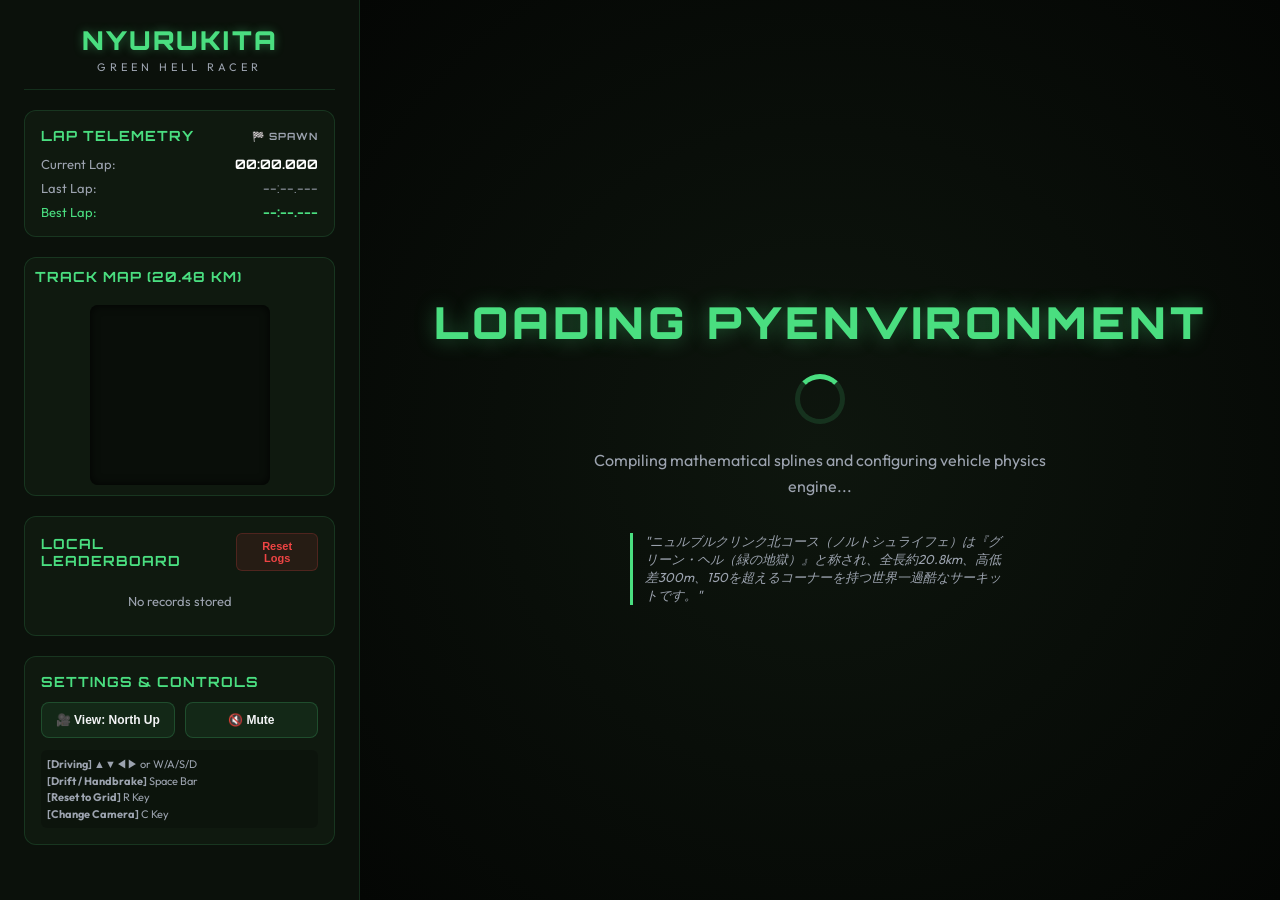
<file: static/NYURUKITA/index.html>
<!DOCTYPE html>
<html lang="ja">
<head>
    <meta charset="UTF-8">
    <meta name="viewport" content="width=device-width, initial-scale=1.0">
    <title>NYURUKITA - Green Hell Racer</title>
    
    <!-- Fonts -->
    <link rel="preconnect" href="https://fonts.googleapis.com">
    <link rel="preconnect" href="https://fonts.gstatic.com" crossorigin>
    <link href="https://fonts.googleapis.com/css2?family=Orbitron:wght@400;700;900&family=Outfit:wght@300;400;600;800&display=swap" rel="stylesheet">
    
    <!-- PyScript Core -->
    <link rel="stylesheet" href="https://pyscript.net/releases/2024.1.1/core.css">
    <script type="module" src="https://pyscript.net/releases/2024.1.1/core.js"></script>

    <style>
        /* CSS Reset & Variables */
        * {
            box-sizing: border-box;
            margin: 0;
            padding: 0;
            user-select: none;
        }
        
        :root {
            --bg-darker: #050805;
            --bg-dark: #0b110b;
            --bg-card: rgba(18, 28, 18, 0.75);
            --border-glow: rgba(74, 222, 128, 0.15);
            --primary: #4ade80;
            --primary-glow: rgba(74, 222, 128, 0.4);
            --warning: #ef4444;
            --text-light: #f3f4f6;
            --text-muted: #9ca3af;
        }

        body {
            background-color: var(--bg-darker);
            color: var(--text-light);
            font-family: 'Outfit', sans-serif;
            height: 100vh;
            overflow: hidden;
            display: flex;
        }

        /* Sidebar Styling */
        .sidebar {
            width: 360px;
            background-color: var(--bg-dark);
            border-right: 1px solid var(--border-glow);
            padding: 24px;
            display: flex;
            flex-direction: column;
            gap: 20px;
            overflow-y: auto;
            z-index: 10;
            box-shadow: 10px 0 30px rgba(0, 0, 0, 0.5);
        }

        .logo-container {
            text-align: center;
            padding-bottom: 15px;
            border-bottom: 1px solid var(--border-glow);
        }

        .logo-main {
            font-family: 'Orbitron', sans-serif;
            font-size: 26px;
            font-weight: 900;
            letter-spacing: 2px;
            color: var(--primary);
            text-shadow: 0 0 10px var(--primary-glow);
        }

        .logo-sub {
            font-size: 11px;
            text-transform: uppercase;
            letter-spacing: 4px;
            color: var(--text-muted);
            margin-top: 4px;
        }

        .card {
            background: var(--bg-card);
            border: 1px solid var(--border-glow);
            border-radius: 12px;
            padding: 16px;
            backdrop-filter: blur(10px);
            display: flex;
            flex-direction: column;
            gap: 12px;
        }

        .card-title {
            font-family: 'Orbitron', sans-serif;
            font-size: 14px;
            font-weight: 700;
            letter-spacing: 1px;
            color: var(--primary);
            display: flex;
            justify-content: space-between;
            align-items: center;
        }

        /* Minimap Layout */
        .minimap-container {
            align-items: center;
            padding: 10px;
        }
        #minimapCanvas {
            border-radius: 8px;
            background: #090e09;
            box-shadow: inset 0 0 10px rgba(0, 0, 0, 0.8);
        }

        /* Leaderboard Styling */
        .leaderboard-list {
            list-style: none;
            display: flex;
            flex-direction: column;
            gap: 8px;
        }

        .leaderboard-item {
            display: flex;
            justify-content: space-between;
            align-items: center;
            font-family: 'Orbitron', sans-serif;
            font-size: 13px;
            padding: 6px 8px;
            background: rgba(255, 255, 255, 0.03);
            border-radius: 6px;
            border-left: 3px solid transparent;
        }

        .leaderboard-item.rank-1 { border-left-color: #fbbf24; color: #fbbf24; font-weight: 700; }
        .leaderboard-item.rank-2 { border-left-color: #cbd5e1; color: #cbd5e1; }
        .leaderboard-item.rank-3 { border-left-color: #b45309; color: #f59e0b; }

        .leaderboard-empty {
            text-align: center;
            color: var(--text-muted);
            font-size: 13px;
            padding: 10px 0;
        }

        .btn-clear {
            background: rgba(239, 68, 68, 0.1);
            color: var(--warning);
            border: 1px solid rgba(239, 68, 68, 0.2);
            padding: 6px 12px;
            border-radius: 6px;
            cursor: pointer;
            font-size: 11px;
            font-weight: 600;
            transition: all 0.2s;
            align-self: flex-end;
        }

        .btn-clear:hover {
            background: rgba(239, 68, 68, 0.25);
            border-color: var(--warning);
        }

        /* Controls card */
        .controls-grid {
            display: grid;
            grid-template-columns: repeat(2, 1fr);
            gap: 10px;
        }

        .btn-action {
            background: rgba(74, 222, 128, 0.08);
            border: 1px solid rgba(74, 222, 128, 0.2);
            color: var(--text-light);
            padding: 10px;
            border-radius: 8px;
            cursor: pointer;
            font-size: 12px;
            font-weight: 600;
            display: flex;
            justify-content: center;
            align-items: center;
            gap: 6px;
            transition: all 0.2s;
        }

        .btn-action:hover {
            background: rgba(74, 222, 128, 0.2);
            border-color: var(--primary);
            box-shadow: 0 0 10px rgba(74, 222, 128, 0.2);
        }

        .btn-action.muted {
            background: rgba(239, 68, 68, 0.08);
            border-color: rgba(239, 68, 68, 0.2);
        }
        .btn-action.muted:hover {
            background: rgba(239, 68, 68, 0.2);
            border-color: var(--warning);
        }

        .key-legend {
            font-size: 11px;
            color: var(--text-muted);
            line-height: 1.5;
            padding: 6px;
            background: rgba(0, 0, 0, 0.2);
            border-radius: 6px;
        }

        /* Game Area styling */
        .game-container {
            flex: 1;
            position: relative;
            background-color: #1a4314; /* default grass color during load */
            display: flex;
            justify-content: center;
            align-items: center;
        }

        #gameCanvas {
            width: 100%;
            height: 100%;
            display: block;
        }

        /* Telemetry HUD layout overlay */
        .hud-overlay {
            position: absolute;
            bottom: 24px;
            left: 24px;
            right: 24px;
            display: flex;
            justify-content: space-between;
            align-items: flex-end;
            pointer-events: none;
        }

        .hud-panel {
            background: rgba(10, 15, 10, 0.85);
            border: 1px solid var(--border-glow);
            border-radius: 16px;
            padding: 20px;
            backdrop-filter: blur(15px);
            display: flex;
            gap: 24px;
            box-shadow: 0 15px 35px rgba(0, 0, 0, 0.6);
            pointer-events: auto;
        }

        .hud-stat {
            display: flex;
            flex-direction: column;
            justify-content: center;
        }

        .hud-label {
            font-size: 10px;
            color: var(--text-muted);
            letter-spacing: 2px;
            text-transform: uppercase;
        }

        .hud-value {
            font-family: 'Orbitron', sans-serif;
            font-weight: 900;
            display: flex;
            align-items: baseline;
            gap: 4px;
        }

        .hud-value .big {
            font-size: 38px;
            color: var(--primary);
            text-shadow: 0 0 8px var(--primary-glow);
        }

        .hud-value .unit {
            font-size: 12px;
            color: var(--text-muted);
            font-weight: 400;
        }

        .gear-indicator {
            width: 46px;
            height: 46px;
            border-radius: 50%;
            border: 2px solid var(--primary);
            display: flex;
            justify-content: center;
            align-items: center;
            font-family: 'Orbitron', sans-serif;
            font-size: 24px;
            font-weight: 900;
            color: var(--primary);
            box-shadow: 0 0 10px var(--primary-glow);
            background: rgba(74, 222, 128, 0.05);
        }

        /* RPM Bar Styling */
        .rpm-bar-container {
            width: 140px;
            display: flex;
            flex-direction: column;
            gap: 6px;
        }

        .rpm-track {
            height: 14px;
            background: rgba(0, 0, 0, 0.4);
            border: 1px solid rgba(255, 255, 255, 0.1);
            border-radius: 4px;
            overflow: hidden;
            position: relative;
        }

        .rpm-fill {
            height: 100%;
            width: 0%;
            background: linear-gradient(90deg, #4ade80 70%, #fbbf24 85%, #ef4444 100%);
            transition: width 0.03s linear;
        }

        .rpm-fill.redline {
            animation: redline-flash 0.08s infinite alternate;
        }

        @keyframes redline-flash {
            0% { background-color: #ef4444; filter: brightness(1.2); }
            100% { background-color: #7f1d1d; filter: brightness(0.8); }
        }

        /* SVG Graph Panel */
        .elevation-panel {
            flex-direction: column;
            gap: 8px;
            align-items: flex-start;
            width: 320px;
        }

        .elevation-row {
            display: flex;
            justify-content: space-between;
            width: 100%;
        }

        .elevation-chart {
            width: 100%;
            height: 50px;
            background: rgba(0,0,0,0.3);
            border-radius: 8px;
            padding: 4px;
        }

        /* Interactive Steering Wheel HUD container */
        .steering-panel {
            display: flex;
            align-items: center;
            justify-content: center;
            padding: 10px 20px;
        }

        #hud-wheel {
            transition: transform 0.05s linear;
            transform-origin: center;
        }

        /* Full Screen Alerts & Overlays */
        .alert-banner {
            position: absolute;
            top: 24px;
            left: 50%;
            transform: translateX(-50%);
            font-family: 'Orbitron', sans-serif;
            font-size: 32px;
            font-weight: 900;
            letter-spacing: 3px;
            padding: 12px 36px;
            border-radius: 10px;
            z-index: 5;
            display: none;
            box-shadow: 0 10px 25px rgba(0,0,0,0.5);
            text-shadow: 0 0 10px rgba(0, 0, 0, 0.8);
        }

        #green-hell-warning {
            background: rgba(239, 68, 68, 0.85);
            border: 2px solid var(--warning);
            color: #ffffff;
            box-shadow: 0 0 30px rgba(239, 68, 68, 0.4);
            animation: pulse-border 1s infinite alternate;
        }

        #notification-banner {
            background: rgba(74, 222, 128, 0.9);
            border: 2px solid var(--primary);
            color: #050805;
            box-shadow: 0 0 30px rgba(74, 222, 128, 0.4);
        }

        @keyframes pulse-border {
            0% { box-shadow: 0 0 15px rgba(239, 68, 68, 0.3); }
            100% { box-shadow: 0 0 35px rgba(239, 68, 68, 0.8); }
        }

        /* Screen Overlays (Loading & Start) */
        .overlay {
            position: absolute;
            inset: 0;
            background: radial-gradient(circle, #0e160e 0%, #040604 100%);
            z-index: 100;
            display: flex;
            flex-direction: column;
            justify-content: center;
            align-items: center;
            gap: 24px;
        }

        .overlay-title {
            font-family: 'Orbitron', sans-serif;
            font-size: 44px;
            font-weight: 900;
            letter-spacing: 4px;
            color: var(--primary);
            text-shadow: 0 0 20px var(--primary-glow);
            text-align: center;
        }

        .overlay-desc {
            font-size: 16px;
            color: var(--text-muted);
            max-width: 480px;
            text-align: center;
            line-height: 1.6;
            margin-bottom: 10px;
        }

        .btn-start {
            font-family: 'Orbitron', sans-serif;
            font-size: 20px;
            font-weight: 900;
            letter-spacing: 2px;
            color: var(--bg-darker);
            background: var(--primary);
            border: none;
            padding: 16px 40px;
            border-radius: 50px;
            cursor: pointer;
            box-shadow: 0 0 25px var(--primary-glow);
            transition: all 0.3s ease;
        }

        .btn-start:hover {
            transform: scale(1.05);
            box-shadow: 0 0 40px var(--primary);
            background: #ffffff;
        }

        /* Spinner */
        .spinner {
            width: 50px;
            height: 50px;
            border: 5px solid rgba(74, 222, 128, 0.15);
            border-top: 5px solid var(--primary);
            border-radius: 50%;
            animation: spin 1s linear infinite;
        }

        @keyframes spin {
            0% { transform: rotate(0deg); }
            100% { transform: rotate(360deg); }
        }

        .trivia-box {
            font-size: 13px;
            color: var(--text-muted);
            border-left: 3px solid var(--primary);
            padding-left: 12px;
            max-width: 380px;
            font-style: italic;
        }
    </style>
</head>
<body>

    <!-- Left Sidebar -->
    <div class="sidebar">
        <div class="logo-container">
            <div class="logo-main">NYURUKITA</div>
            <div class="logo-sub">Green Hell Racer</div>
        </div>

        <!-- Lap Times Card -->
        <div class="card">
            <div class="card-title">
                <span>LAP TELEMETRY</span>
                <span id="checkpoint-indicator" style="font-size: 10px; color: var(--text-muted);">🏁 SPAWN</span>
            </div>
            <div style="display: flex; flex-direction: column; gap: 8px;">
                <div style="display: flex; justify-content: space-between; font-size: 13px;">
                    <span style="color: var(--text-muted)">Current Lap:</span>
                    <span id="lap-val" style="font-family: 'Orbitron', sans-serif; font-weight: 700; color: #ffffff;">00:00.000</span>
                </div>
                <div style="display: flex; justify-content: space-between; font-size: 13px;">
                    <span style="color: var(--text-muted)">Last Lap:</span>
                    <span id="last-lap-val" style="font-family: 'Orbitron', sans-serif; color: var(--text-muted);">--:--.---</span>
                </div>
                <div style="display: flex; justify-content: space-between; font-size: 13px;">
                    <span style="color: var(--primary);">Best Lap:</span>
                    <span id="best-lap-val" style="font-family: 'Orbitron', sans-serif; font-weight: 700; color: var(--primary);">--:--.---</span>
                </div>
            </div>
        </div>

        <!-- Minimap Card -->
        <div class="card minimap-container">
            <div class="card-title" style="width: 100%; margin-bottom: 8px;">TRACK MAP (20.48 KM)</div>
            <canvas id="minimapCanvas" width="180" height="180"></canvas>
        </div>

        <!-- Best Times Leaderboard -->
        <div class="card">
            <div class="card-title">
                <span>LOCAL LEADERBOARD</span>
                <button class="btn-clear" onclick="clearBestTimes()">Reset Logs</button>
            </div>
            <ul id="leaderboard" class="leaderboard-list">
                <li class="leaderboard-empty">No records stored</li>
            </ul>
        </div>

        <!-- Controls & Sound Settings -->
        <div class="card">
            <div class="card-title">SETTINGS & CONTROLS</div>
            <div class="controls-grid">
                <button id="camera-btn" class="btn-action" onclick="toggleCameraView()">
                    🎥 View: North Up
                </button>
                <button id="mute-btn" class="btn-action" onclick="toggleMute()">
                    🔇 Mute
                </button>
            </div>
            <div class="key-legend">
                <strong>[Driving]</strong> ▲▼◀▶ or W/A/S/D<br>
                <strong>[Drift / Handbrake]</strong> Space Bar<br>
                <strong>[Reset to Grid]</strong> R Key<br>
                <strong>[Change Camera]</strong> C Key
            </div>
        </div>
    </div>

    <!-- Main Game Container -->
    <div class="game-container">
        <!-- Canvas -->
        <canvas id="gameCanvas"></canvas>

        <!-- Warnings & Announcements -->
        <div id="green-hell-warning" class="alert-banner">GREEN HELL!</div>
        <div id="notification-banner" class="alert-banner">LAP COMPLETE!</div>

        <!-- HUD telemetry overlay -->
        <div class="hud-overlay">
            <!-- Left Side: Speed / Gears / RPM -->
            <div class="hud-panel">
                <div class="hud-stat">
                    <span class="hud-label">Speed</span>
                    <div class="hud-value">
                        <span id="speed-val" class="big">0</span>
                        <span class="unit">km/h</span>
                    </div>
                </div>

                <div class="hud-stat">
                    <span class="hud-label">Gear</span>
                    <div id="gear-val" class="gear-indicator">N</div>
                </div>

                <div class="hud-stat">
                    <span class="hud-label">Engine RPM</span>
                    <div class="rpm-bar-container" style="margin-top: 6px;">
                        <div class="rpm-track">
                            <div id="rpm-fill" class="rpm-fill"></div>
                        </div>
                    </div>
                </div>
            </div>

            <!-- Center-Right: Interactive Steering Wheel -->
            <div class="hud-panel steering-panel">
                <svg id="hud-wheel" width="56" height="56" viewBox="0 0 100 100">
                    <!-- Outer Rim -->
                    <circle cx="50" cy="50" r="44" stroke="#4ade80" stroke-width="8" fill="none" />
                    <!-- Inner Hub -->
                    <circle cx="50" cy="50" r="12" fill="#4ade80" />
                    <!-- Spokes -->
                    <line x1="6" y1="50" x2="38" y2="50" stroke="#4ade80" stroke-width="8" />
                    <line x1="62" y1="50" x2="94" y2="50" stroke="#4ade80" stroke-width="8" />
                    <line x1="50" y1="62" x2="50" y2="92" stroke="#4ade80" stroke-width="8" />
                    <!-- Center Logo Accent -->
                    <circle cx="50" cy="50" r="6" fill="#000" />
                    <!-- Top alignment stripe -->
                    <rect x="47" y="6" width="6" height="8" fill="#ef4444" />
                </svg>
            </div>

            <!-- Right Side: Elevation Profiler -->
            <div class="hud-panel elevation-panel">
                <div class="elevation-row">
                    <div class="hud-stat">
                        <span class="hud-label">Altitude</span>
                        <span id="altitude-val" style="font-family:'Orbitron',sans-serif; font-size:16px; font-weight:700;">620 m</span>
                    </div>
                    <div class="hud-stat" style="text-align: right;">
                        <span class="hud-label">Gradient</span>
                        <span id="slope-val" style="font-family:'Orbitron',sans-serif; font-size:16px; font-weight:700; color:var(--text-muted);">0% Flat</span>
                    </div>
                </div>
                <div class="elevation-chart">
                    <svg width="100%" height="100%" viewBox="0 0 250 50" preserveAspectRatio="none">
                        <!-- Background Grid Lines -->
                        <line x1="0" y1="10" x2="250" y2="10" stroke="rgba(255,255,255,0.05)" stroke-width="1"/>
                        <line x1="0" y1="25" x2="250" y2="25" stroke="rgba(255,255,255,0.05)" stroke-width="1"/>
                        <line x1="0" y1="40" x2="250" y2="40" stroke="rgba(255,255,255,0.05)" stroke-width="1"/>
                        
                        <!-- Elevation Line Spline (drawn dynamically by JS/Python) -->
                        <path id="elevation-path" d="" fill="none" stroke="rgba(74, 222, 128, 0.4)" stroke-width="2" />
                        
                        <!-- Live tracker dot -->
                        <circle id="elevation-marker" cx="0" cy="25" r="4" fill="#ef4444" style="filter: drop-shadow(0 0 2px #ef4444);" />
                    </svg>
                </div>
            </div>
        </div>

        <!-- OVERLAY 1: Loading Python Environment -->
        <div id="loading-screen" class="overlay">
            <div class="overlay-title">LOADING PYENVIRONMENT</div>
            <div class="spinner"></div>
            <div class="overlay-desc">Compiling mathematical splines and configuring vehicle physics engine...</div>
            <div class="trivia-box">
                "ニュルブルクリンク北コース（ノルトシュライフェ）は『グリーン・ヘル（緑の地獄）』と称され、全長約20.8km、高低差300m、150を超えるコーナーを持つ世界一過酷なサーキットです。"
            </div>
        </div>

        <!-- OVERLAY 2: Start Game (Audio Initialization Trigger) -->
        <div id="start-screen" class="overlay" style="display: none;">
            <div class="overlay-title">GREEN HELL RACER</div>
            <div class="overlay-desc">
                本格的なサウンドエンジン（Web Audio API）と慣性ドリフト物理を搭載した、PyScriptによる「にゅるきた」2Dレースゲームへようこそ！
            </div>
            <button class="btn-start" onclick="startGame()">START ENGINE</button>
            <div style="font-size: 12px; color: var(--text-muted); margin-top: 10px;">
                ※ 音声が流れますので音量にご注意ください
            </div>
        </div>
    </div>

    <!-- Web Audio API Synthesizer (SoundManager) -->
    <script>
        class SoundManager {
            constructor() {
                this.ctx = null;
                this.engineOsc1 = null;
                this.engineOsc2 = null;
                this.engineFilter = null;
                this.engineGain = null;
                
                this.noiseNode = null;
                this.noiseFilter = null;
                this.noiseGain = null;
                
                this.screechOsc = null;
                this.screechGain = null;
                
                this.initialized = false;
                this.muted = false;
            }
            
            init() {
                if (this.initialized) return;
                
                const AudioCtx = window.AudioContext || window.webkitAudioContext;
                this.ctx = new AudioCtx();
                
                // 1. Engine sound synthesis (two oscillators for rich harmonic resonance)
                this.engineOsc1 = this.ctx.createOscillator();
                this.engineOsc2 = this.ctx.createOscillator();
                this.engineFilter = this.ctx.createBiquadFilter();
                this.engineGain = this.ctx.createGain();
                
                this.engineOsc1.type = 'sawtooth';
                this.engineOsc2.type = 'triangle';
                this.engineFilter.type = 'lowpass';
                
                // Route engine oscillators
                this.engineOsc1.connect(this.engineFilter);
                this.engineOsc2.connect(this.engineFilter);
                this.engineFilter.connect(this.engineGain);
                this.engineGain.connect(this.ctx.destination);
                
                this.engineGain.gain.setValueAtTime(0.12, this.ctx.currentTime);
                this.engineFilter.frequency.setValueAtTime(250, this.ctx.currentTime);
                
                this.engineOsc1.start(0);
                this.engineOsc2.start(0);
                
                // 2. Offroad / Green Hell rumble noise buffer (White noise)
                const bufferSize = this.ctx.sampleRate * 2;
                const noiseBuffer = this.ctx.createBuffer(1, bufferSize, this.ctx.sampleRate);
                const output = noiseBuffer.getChannelData(0);
                for (let i = 0; i < bufferSize; i++) {
                    output[i] = Math.random() * 2 - 1;
                }
                
                this.noiseNode = this.ctx.createBufferSource();
                this.noiseNode.buffer = noiseBuffer;
                this.noiseNode.loop = true;
                
                this.noiseFilter = this.ctx.createBiquadFilter();
                this.noiseFilter.type = 'bandpass';
                this.noiseFilter.frequency.setValueAtTime(140, this.ctx.currentTime);
                this.noiseFilter.Q.setValueAtTime(1.5, this.ctx.currentTime);
                
                this.noiseGain = this.ctx.createGain();
                this.noiseGain.gain.setValueAtTime(0.0, this.ctx.currentTime);
                
                this.noiseNode.connect(this.noiseFilter);
                this.noiseFilter.connect(this.noiseGain);
                this.noiseGain.connect(this.ctx.destination);
                this.noiseNode.start(0);
                
                // 3. Tire screeching sound (high pitch sine)
                this.screechOsc = this.ctx.createOscillator();
                this.screechGain = this.ctx.createGain();
                
                this.screechOsc.type = 'sine';
                this.screechOsc.frequency.setValueAtTime(800, this.ctx.currentTime);
                this.screechGain.gain.setValueAtTime(0.0, this.ctx.currentTime);
                
                this.screechOsc.connect(this.screechGain);
                this.screechGain.connect(this.ctx.destination);
                this.screechOsc.start(0);
                
                this.initialized = true;
            }
            
            update(rpm, throttle, isOffroad, isScreeching) {
                if (!this.initialized || this.muted) return;
                
                if (this.ctx.state === 'suspended') {
                    this.ctx.resume();
                }
                
                // Calculate base engine frequencies
                const freq1 = 28 + (rpm / 8000.0) * 110;
                const freq2 = freq1 * 1.5;
                
                this.engineOsc1.frequency.setTargetAtTime(freq1, this.ctx.currentTime, 0.05);
                this.engineOsc2.frequency.setTargetAtTime(freq2, this.ctx.currentTime, 0.05);
                
                // Low-pass filter follows RPM and throttle to make sound "brighter" under load
                const cutoff = 200 + (rpm / 8000.0) * 350 + (throttle * 150);
                this.engineFilter.frequency.setTargetAtTime(cutoff, this.ctx.currentTime, 0.05);
                
                // Volume adjustments
                const engineVol = 0.08 + (throttle * 0.08) + (rpm / 8000.0) * 0.06;
                this.engineGain.gain.setTargetAtTime(engineVol, this.ctx.currentTime, 0.05);
                
                // Grass rumble volume
                const noiseVol = isOffroad ? 0.35 : 0.0;
                this.noiseGain.gain.setTargetAtTime(noiseVol, this.ctx.currentTime, 0.08);
                
                // Screech volume
                const screechVol = isScreeching ? 0.06 : 0.0;
                this.screechGain.gain.setTargetAtTime(screechVol, this.ctx.currentTime, 0.04);
            }
            
            toggleMute() {
                this.muted = !this.muted;
                if (this.initialized) {
                    if (this.muted) {
                        this.ctx.suspend();
                    } else {
                        this.ctx.resume();
                    }
                }
                return this.muted;
            }
        }

        window.soundManager = new SoundManager();

        // JS Global trigger bindings
        window.cameraMode = "CAR_UP"; // CAR_UP or NORTH_UP
        window.gameStarted = false;
        window.trackPath = null;
        
        function startGame() {
            window.soundManager.init();
            document.getElementById("start-screen").style.display = "none";
            window.gameStarted = true;
            // Notify Python side via registered callback
            if (window.pySetGameStarted) {
                window.pySetGameStarted(true);
            }
        }

        function toggleMute() {
            const isMuted = window.soundManager.toggleMute();
            const btn = document.getElementById("mute-btn");
            if (isMuted) {
                btn.innerHTML = "🔊 Unmute";
                btn.classList.add("muted");
            } else {
                btn.innerHTML = "🔇 Mute";
                btn.classList.remove("muted");
            }
        }

        function toggleCameraView() {
            const btn = document.getElementById("camera-btn");
            if (window.cameraMode === "CAR_UP") {
                window.cameraMode = "NORTH_UP";
                btn.innerHTML = "🎥 View: North Up";
            } else {
                window.cameraMode = "CAR_UP";
                btn.innerHTML = "🎥 View: Car Up";
            }
            // Notify Python side
            if (window.pySetCameraMode) {
                window.pySetCameraMode(window.cameraMode);
            }
        }

        // Bridge to create Path2D natively from Python coordinates to maximize draw speeds
        window.createTrackPath = function(points) {
            const path = new Path2D();
            if (points.length === 0) return path;
            path.moveTo(points[0][0], points[0][1]);
            for (let i = 1; i < points.length; i++) {
                path.lineTo(points[i][0], points[i][1]);
            }
            path.closePath();
            window.trackPath = path;
            // Notify Python side that path is ready
            if (window.pySetTrackPath) {
                window.pySetTrackPath(path);
            }
        };

        // Local rankings display helper
        window.displayLeaderboard = function(rankings) {
            const list = document.getElementById("leaderboard");
            list.innerHTML = "";
            if (!rankings || rankings.length === 0) {
                list.innerHTML = `<li class="leaderboard-empty">No records stored</li>`;
                return;
            }
            rankings.forEach((sec, idx) => {
                const item = document.createElement("li");
                item.className = `leaderboard-item rank-${idx + 1}`;
                
                const minutes = Math.floor(sec / 60);
                const seconds = Math.floor(sec % 60);
                const millis = Math.floor((sec % 1) * 1000);
                
                const fTime = `${minutes.toString().padStart(2, '0')}:${seconds.toString().padStart(2, '0')}.${millis.toString().padStart(3, '0')}`;
                
                let medal = `${idx + 1}.`;
                if (idx === 0) medal = "🥇";
                if (idx === 1) medal = "🥈";
                if (idx === 2) medal = "🥉";
                
                item.innerHTML = `<span>${medal} LAP</span><span>${fTime}</span>`;
                list.appendChild(item);
            });
        };

        function clearBestTimes() {
            if (confirm("ベストタイムを消去しますか？")) {
                localStorage.removeItem("nyurukita_rankings");
                window.displayLeaderboard([]);
                // Trigger Python rankings update (handled dynamically since Python reads from localStorage directly)
                if (window.pythonResetRankings) {
                    window.pythonResetRankings();
                }
            }
        }
    </script>

    <!-- PyScript Game Engine -->
    <script type="py">
import math
import random
import time
from js import window, document, localStorage, createTrackPath, displayLeaderboard
from pyodide.ffi import create_proxy

# 1. Coordinate Definitions of Nürburgring Nordschleife (Nyurukita)
# Representing actual track curvature shapes and elevations (z, in meters)
control_points = [
    (1000, 4500, 620), # Start/Finish line
    (1100, 4300, 615), # Hatzenbach S-curves entrance
    (1150, 4000, 610), # Hatzenbach S-curves
    (1300, 3800, 600), # Hocheichen
    (1500, 3700, 592), # Quiddelbacher Höhe
    (1700, 3500, 595), # Flugplatz
    (2000, 3300, 580), # Schwedenkreuz
    (2300, 3200, 540), # Aremberg
    (2350, 2900, 500), # Fuchsröhre descent
    (2200, 2600, 475), # Fuchsröhre dip (low altitude)
    (2100, 2400, 510), # Adenauer Forst steep climb
    (2000, 2200, 532), # Adenauer Forst chicane
    (2150, 2000, 510), # Metzgesfeld
    (2300, 1800, 485), # Kallenhard
    (2500, 1900, 450), # Wehrseifen entrance
    (2700, 1600, 395), # Wehrseifen (steep downhill hairpin)
    (2900, 1500, 320), # Breidscheid (lowest bridge, lowest altitude)
    (3100, 1700, 345), # Ex-Mühle (steep climb out of the valley)
    (3300, 1800, 375), # Lauda Link
    (3500, 1700, 360), # Bergwerk (critical right corner)
    (3700, 1900, 390), # Kesselchen long climb
    (3800, 2200, 435), # Kesselchen
    (4000, 2400, 480), # Mutkurve
    (4200, 2600, 505), # Mutkurve exit
    (4450, 3000, 530), # Klostertal
    (4250, 3400, 555), # Steilstrecke
    (4100, 3600, 570), # Karussell (banked concrete carousel)
    (4300, 3800, 592), # Hohe Acht climb
    (4500, 3950, 620), # Hohe Acht (highest altitude point)
    (4700, 3900, 600), # Hedwigshöhe
    (4900, 4000, 585), # Wippermann
    (5100, 4200, 555), # Eschbach
    (5300, 4400, 530), # Brünnchen (famous spectator spot)
    (5200, 4700, 510), # Pflanzgarten
    (5000, 4900, 495), # Pflanzgarten 2 jump
    (4700, 5100, 515), # Schwalbenschwanz
    (4400, 5300, 535), # Kleines Karussell
    (4100, 5200, 555), # Galgenkopf (sweeping right turn)
    (3000, 5000, 580), # Döttinger Höhe (ultra-long straightaway)
    (2000, 4800, 600), # Döttinger Höhe (second half)
    (1400, 4700, 615), # Antoniusbuche / Tiergarten
    (1150, 4600, 620), # Hohenrain chicane
]

# 2. Catmull-Rom Spline Interpolation for organic tracking
def catmull_rom(p0, p1, p2, p3, t):
    t2 = t * t
    t3 = t2 * t
    
    x0, y0, z0 = p0
    x1, y1, z1 = p1
    x2, y2, z2 = p2
    x3, y3, z3 = p3
    
    rx = 0.5 * ((2 * x1) + (-x0 + x2) * t + (2 * x0 - 5 * x1 + 4 * x2 - x3) * t2 + (-x0 + 3 * x1 - 3 * x2 + x3) * t3)
    ry = 0.5 * ((2 * y1) + (-y0 + y2) * t + (2 * y0 - 5 * y1 + 4 * y2 - y3) * t2 + (-y0 + 3 * y1 - 3 * y2 + y3) * t3)
    rz = 0.5 * ((2 * z1) + (-z0 + z2) * t + (2 * z0 - 5 * z1 + 4 * z2 - z3) * t2 + (-z0 + 3 * z1 - 3 * z2 + z3) * t3)
    
    return rx, ry, rz

def generate_track_points(ctrls, segments=50):
    points = []
    n = len(ctrls)
    for i in range(n):
        p0 = ctrls[(i - 1) % n]
        p1 = ctrls[i]
        p2 = ctrls[(i + 1) % n]
        p3 = ctrls[(i + 2) % n]
        
        for j in range(segments):
            t = j / segments
            points.append(catmull_rom(p0, p1, p2, p3, t))
    return points

# Compile 2100 spline points
track_points = generate_track_points(control_points, 50)
total_pts = len(track_points)

# 3. Local Scenery (Trees) Placement
def generate_trees(points):
    tree_list = []
    # Place trees every 5th track point to save performance
    for i in range(0, len(points), 5):
        p = points[i]
        p_next = points[(i + 1) % len(points)]
        
        # Calculate perpendicular vector
        tangent_angle = math.atan2(p_next[1] - p[1], p_next[0] - p[0])
        perp_angle = tangent_angle + math.pi / 2
        
        # Left and right placement
        for side in [-1, 1]:
            # Distance from centerline (outside the track surface width 120px)
            dist = random.uniform(140, 260)
            tx = p[0] + math.cos(perp_angle) * side * dist
            ty = p[1] + math.sin(perp_angle) * side * dist
            
            size = random.uniform(12, 22)
            # Alternate shades of deep forest green
            color = random.choice(["#0e2a0f", "#081d09", "#113813", "#1b4d1b"])
            tree_list.append((tx, ty, size, color))
    return tree_list

scenery_trees = generate_trees(track_points)

# 4. Player Vehicle Physics State variables
car_x = track_points[0][0]
car_y = track_points[0][1]
car_vx = 0.0
car_vy = 0.0
car_speed = 0.0
car_angle = 0.0
car_steer_val = 0.0

# Initialise car angle facing the direction of the first turn segment
p_start = track_points[0]
p_next = track_points[1]
car_angle = math.atan2(p_next[1] - p_start[1], p_next[0] - p_start[0])

# Physics constants (Scale: 1 pixel = 0.075m, car width 32px/2.4m, track width 120px/9m)
ACCEL_ON_ROAD = 480.0     # px/s^2 (~36 m/s^2)
ACCEL_OFF_ROAD = 110.0
MAX_SPEED_ON_ROAD = 1250.0  # px/s (~340 km/h)
MAX_SPEED_OFF_ROAD = 150.0  # px/s (~40 km/h)
BRAKE_FORCE = 850.0
REVERSE_MAX = -120.0
REVERSE_ACCEL = 180.0
COAST_DRAG = 0.4
LATERAL_GRIP_ON_ROAD = 11.5
LATERAL_GRIP_OFF_ROAD = 1.6
LATERAL_GRIP_CURBS = 5.5

# Game telemetries & timing
last_closest_idx = 0
passed_halfway = False
lap_start_time = None
best_lap_time = None
last_lap_time = None

# HUD updates variables
is_offroad = False
is_on_curb = False
current_slope = 0.0
current_altitude = 620.0

# 5. Keyboard Listener states
keys = {}

def on_keydown(event):
    keys[event.key] = True
    # Prevent browser page scroll when driving
    if event.key in ["ArrowUp", "ArrowDown", "ArrowLeft", "ArrowRight", " "]:
        event.preventDefault()
    
    # Instant key releases for triggers
    if event.key in ["r", "R"]:
        reset_car()
    if event.key in ["c", "C"]:
        window.toggleCameraView()

def on_keyup(event):
    keys[event.key] = False
    if event.key in ["ArrowUp", "ArrowDown", "ArrowLeft", "ArrowRight", " "]:
        event.preventDefault()

# Bind listeners to the window
keydown_proxy = create_proxy(on_keydown)
keyup_proxy = create_proxy(on_keyup)
window.addEventListener("keydown", keydown_proxy)
window.addEventListener("keyup", keyup_proxy)

# Reset car to starting line
def reset_car():
    global car_x, car_y, car_vx, car_vy, car_speed, car_angle, car_steer_val
    global last_closest_idx, passed_halfway, lap_start_time, is_offroad, is_on_curb
    
    car_x = track_points[0][0]
    car_y = track_points[0][1]
    car_vx = 0.0
    car_vy = 0.0
    car_speed = 0.0
    car_steer_val = 0.0
    
    p_s = track_points[0]
    p_n = track_points[1]
    car_angle = math.atan2(p_n[1] - p_s[1], p_n[0] - p_s[0])
    
    last_closest_idx = 0
    passed_halfway = False
    lap_start_time = None
    is_offroad = False
    is_on_curb = False
    
    document.getElementById("green-hell-warning").style.display = "none"
    document.getElementById("notification-banner").style.display = "none"
    document.getElementById("checkpoint-indicator").innerText = "🏁 SPAWN"
    document.getElementById("checkpoint-indicator").style.color = "#9ca3af"

# 6. Local database for Best Times
def load_rankings():
    import json
    data_str = localStorage.getItem("nyurukita_rankings")
    if data_str:
        try:
            return json.loads(data_str)
        except Exception:
            return []
    return []

def save_ranking(sec):
    import json
    rankings = load_rankings()
    rankings.append(sec)
    rankings.sort()
    rankings = rankings[:5]
    localStorage.setItem("nyurukita_rankings", json.dumps(rankings))
    window.displayLeaderboard(rankings)
    
    # Update Best Lap display
    best_time = rankings[0]
    document.getElementById("best-lap-val").innerText = format_time(best_time)

# Reset rankings callback from JS
def reset_rankings_cb():
    global best_lap_time
    best_lap_time = None
    document.getElementById("best-lap-val").innerText = "--:--.---"

reset_rankings_proxy = create_proxy(reset_rankings_cb)
window.pythonResetRankings = reset_rankings_proxy

# 7. Optimized Distance Lookup ($O(1)$ search around last index)
def find_closest_track_point(cx, cy, pts, prev_idx):
    n = len(pts)
    min_dist_sq = float('inf')
    best_idx = prev_idx
    
    # Search locally within 80 index units (roughly 500m of track)
    for i in range(prev_idx - 40, prev_idx + 41):
        idx = i % n
        tx, ty, tz = pts[idx]
        dist_sq = (cx - tx)**2 + (cy - ty)**2
        if dist_sq < min_dist_sq:
            min_dist_sq = dist_sq
            best_idx = idx
            
    # Fallback to scan entire loop if car got way off track
    if min_dist_sq > 600**2:
        min_dist_sq = float('inf')
        for idx in range(n):
            tx, ty, tz = pts[idx]
            dist_sq = (cx - tx)**2 + (cy - ty)**2
            if dist_sq < min_dist_sq:
                min_dist_sq = dist_sq
                best_idx = idx
                
    return best_idx, math.sqrt(min_dist_sq)

# Time string formatter MM:SS.mmm
def format_time(seconds):
    if seconds is None or seconds <= 0:
        return "--:--.---"
    minutes = int(seconds // 60)
    secs = int(seconds % 60)
    millis = int((seconds % 1) * 1000)
    return f"{minutes:02d}:{secs:02d}.{millis:03d}"

# Notification popups
notification_timeout = 0.0

def show_notification(text, bg_color):
    global notification_timeout
    banner = document.getElementById("notification-banner")
    banner.innerText = text
    banner.style.background = bg_color
    banner.style.display = "block"
    notification_timeout = 3.0 # display for 3.0 seconds

# 8. Main Game Loop Updates (Physics + Telemetry Updates)
def update_physics(dt):
    global car_x, car_y, car_vx, car_vy, car_speed, car_angle, car_steer_val
    global last_closest_idx, passed_halfway, lap_start_time, last_lap_time, best_lap_time
    global is_offroad, is_on_curb, current_slope, current_altitude, notification_timeout
    
    # Handle notification countdown
    if notification_timeout > 0:
        notification_timeout -= dt
        if notification_timeout <= 0:
            document.getElementById("notification-banner").style.display = "none"
            
    # Key inputs mapping
    steer_input = 0.0
    if keys.get("ArrowLeft") or keys.get("a") or keys.get("A"):
        steer_input = -1.0
    if keys.get("ArrowRight") or keys.get("d") or keys.get("D"):
        steer_input = 1.0
        
    throttle_input = 0.0
    brake_input = False
    if keys.get("ArrowUp") or keys.get("w") or keys.get("W"):
        throttle_input = 1.0
    if keys.get("ArrowDown") or keys.get("s") or keys.get("S"):
        brake_input = True
        
    handbrake = keys.get(" ") or False
    
    # Update closest track matching
    last_closest_idx, dist = find_closest_track_point(car_x, car_y, track_points, last_closest_idx)
    
    # Curb/Offroad Boundaries evaluation
    if dist > 70.0:
        is_offroad = True
        is_on_curb = False
        document.getElementById("green-hell-warning").style.display = "block"
    elif dist > 60.0:
        is_offroad = False
        is_on_curb = True
        document.getElementById("green-hell-warning").style.display = "none"
    else:
        is_offroad = False
        is_on_curb = False
        document.getElementById("green-hell-warning").style.display = "none"
        
    # Get current elevation
    current_altitude = track_points[last_closest_idx][2]
    
    # Calculate gradient (slope %) by looking slightly ahead on spline
    p_c = track_points[last_closest_idx]
    p_n = track_points[(last_closest_idx + 12) % total_pts]
    dz = p_n[2] - p_c[2]
    dx = p_n[0] - p_c[0]
    dy = p_n[1] - p_c[1]
    dist_2d = math.sqrt(dx*dx + dy*dy)
    if dist_2d > 0:
        current_slope = (dz / (dist_2d * 0.075)) * 100.0
    else:
        current_slope = 0.0
        
    # Physical settings mapping per surface type
    if is_offroad:
        max_speed = MAX_SPEED_OFF_ROAD
        accel = ACCEL_OFF_ROAD
        grip = LATERAL_GRIP_OFF_ROAD
    elif is_on_curb:
        max_speed = MAX_SPEED_ON_ROAD
        accel = ACCEL_ON_ROAD
        grip = LATERAL_GRIP_CURBS
    else:
        max_speed = MAX_SPEED_ON_ROAD
        accel = ACCEL_ON_ROAD
        grip = LATERAL_GRIP_ON_ROAD
        
    if handbrake:
        grip *= 0.22 # Slide easily when pulling the handbrake
        
    # Convert velocity to car local space (Forward / Side slip)
    h_x = math.cos(car_angle)
    h_y = math.sin(car_angle)
    r_x = -h_y
    r_y = h_x
    
    fwd_speed = car_vx * h_x + car_vy * h_y
    lat_speed = car_vx * r_x + car_vy * r_y
    
    # Dynamic steer responsiveness (low turn radius at extreme speeds)
    turn_limit = min(1.0, abs(fwd_speed) / 90.0) # cannot steer while static
    if abs(fwd_speed) > 420.0:
        turn_limit *= 420.0 / abs(fwd_speed)
        
    # Smoothen keyboard inputs to steer wheel
    car_steer_val += (steer_input - car_steer_val) * 10.0 * dt
    car_angle += car_steer_val * 2.8 * turn_limit * dt
    
    # Throttle / Braking power transfer
    if throttle_input > 0:
        if fwd_speed < max_speed:
            fwd_speed += throttle_input * accel * dt
    elif brake_input:
        if fwd_speed > 0:
            fwd_speed -= BRAKE_FORCE * dt
            if fwd_speed < 1.0:
                fwd_speed = -1.0 # switch to reverse
        else:
            # Reversing
            if fwd_speed > REVERSE_MAX:
                fwd_speed -= REVERSE_ACCEL * dt
    else:
        # Drag resistance
        fwd_speed -= fwd_speed * COAST_DRAG * dt
        
    # Apply aerodynamic drag linear/quadratic
    fwd_speed -= fwd_speed * 0.05 * dt
    if fwd_speed > 0:
        fwd_speed -= (fwd_speed**2) * 0.00015 * dt
        
    # Slope (Gravity drag) effect: downhill accelerates, uphill slows
    slope_angle = math.atan(current_slope / 100.0)
    gravity_drag = - (9.81 * math.sin(slope_angle)) / 0.075 * 0.55
    fwd_speed += gravity_drag * dt
    
    # Slide physics: decay lateral slip according to current surface grip
    decay = grip * dt
    if decay > 1.0:
        decay = 1.0
    lat_speed -= lat_speed * decay
    
    # Reassemble velocity vector back to global workspace axes
    car_vx = fwd_speed * h_x + r_x * lat_speed
    car_vy = fwd_speed * h_y + r_y * lat_speed
    
    # Update coordinates position
    car_x += car_vx * dt
    car_y += car_vy * dt
    car_speed = fwd_speed
    
    # 9. Time Attack Checker and Checkpoint flags
    current_time = time.time()
    
    # Checkpoints to prevent shortcut cheating (N = 2100)
    # Checkpoint 1 (Approx 50% - Wehrseifen/Breidscheid)
    if 980 < last_closest_idx < 1120:
        if not passed_halfway:
            passed_halfway = True
            document.getElementById("checkpoint-indicator").innerText = "🏁 SECTOR 1"
            document.getElementById("checkpoint-indicator").style.color = "#fbbf24"
            
    # Checkpoint 2 (Start/Finish crossing)
    # High index to Low index transitions
    # If starting moving initially, initialize timer
    if lap_start_time is None and (abs(car_vx) > 8.0 or abs(car_vy) > 8.0):
        lap_start_time = current_time
        document.getElementById("checkpoint-indicator").innerText = "🟢 GO!"
        document.getElementById("checkpoint-indicator").style.color = var_primary_color
        
    # Transition threshold logic
    # If close to finish line and cross it
    if last_closest_idx < 80 and passed_halfway:
        # Lap complete!
        lap_duration = current_time - lap_start_time
        last_lap_time = lap_duration
        
        # Save time
        save_ranking(lap_duration)
        
        # Display logs
        document.getElementById("last-lap-val").innerText = format_time(lap_duration)
        
        # Reset lap states
        lap_start_time = current_time
        passed_halfway = False
        document.getElementById("checkpoint-indicator").innerText = "🟢 GO!"
        
        # Flashes record/lap alerts
        rankings = load_rankings()
        if len(rankings) > 0 and lap_duration <= rankings[0]:
            show_notification("NEW RECORD!", "rgba(251, 191, 36, 0.95)")
        else:
            show_notification("LAP COMPLETE!", "rgba(74, 222, 128, 0.95)")

# Cache theme colors safely
var_primary_color = "#4ade80"

# 10. Dashboard DOM Updates (automated gears transmission + audio sync)
def update_hud():
    global car_speed, car_vx, car_vy, is_offroad, current_slope, current_altitude, last_closest_idx
    
    # Speed (km/h)
    speed_kmh = int(abs(car_speed) * 0.27)
    document.getElementById("speed-val").innerText = str(speed_kmh)
    
    # Automated gear shifts simulation
    speed_abs = abs(car_speed)
    if speed_abs < 180:
        gear = 1
        min_sp, max_sp = 0, 200
    elif speed_abs < 380:
        gear = 2
        min_sp, max_sp = 160, 400
    elif speed_abs < 580:
        gear = 3
        min_sp, max_sp = 340, 600
    elif speed_abs < 780:
        gear = 4
        min_sp, max_sp = 540, 800
    elif speed_abs < 980:
        gear = 5
        min_sp, max_sp = 740, 1000
    else:
        gear = 6
        min_sp, max_sp = 940, 1300
        
    # Display Gear
    if car_speed < -5.0:
        document.getElementById("gear-val").innerText = "R"
    elif speed_abs < 5.0:
        document.getElementById("gear-val").innerText = "N"
    else:
        document.getElementById("gear-val").innerText = str(gear)
        
    # Simulated Engine RPM (1000 - 8000 range)
    if speed_abs < 5.0:
        rpm = 1000.0 + random.uniform(0, 100) # idle vibration
    elif car_speed < 0:
        # Reverse revs
        rpm = 1000.0 + (speed_abs / 120.0) * 4500.0
    elif gear == 1:
        rpm = 1000.0 + (speed_abs / 200.0) * 7000.0
    else:
        rpm = 3200.0 + ((speed_abs - min_sp) / (max_sp - min_sp)) * 4800.0
        
    rpm = max(1000.0, min(8000.0, rpm))
    
    # Update RPM visual bar
    rpm_pct = (rpm / 8000.0) * 100.0
    rpm_fill = document.getElementById("rpm-fill")
    rpm_fill.style.width = f"{rpm_pct}%"
    
    if rpm > 7400:
        rpm_fill.classList.add("redline")
    else:
        rpm_fill.classList.remove("redline")
        
    # Update Altitude and Gradient slope
    document.getElementById("altitude-val").innerText = f"{int(current_altitude)} m"
    
    slope_node = document.getElementById("slope-val")
    s_val = abs(int(current_slope))
    if current_slope > 1.5:
        slope_node.innerText = f"+{s_val}% Uphill"
        slope_node.style.color = "#f87171" # red
    elif current_slope < -1.5:
        slope_node.style.color = "#4ade80" # green
        # Visual jumps check at Pflanzgarten 2
        if 1680 < last_closest_idx < 1720 and speed_abs > 600.0:
            slope_node.innerText = "JUMP!"
            slope_node.style.color = "#fbbf24"
        else:
            slope_node.innerText = f"-{s_val}% Downhill"
    else:
        slope_node.innerText = "0% Flat"
        slope_node.style.color = "#9ca3af"
        
    # Steer wheel dynamic HUD rotation
    document.getElementById("hud-wheel").style.transform = f"rotate({car_steer_val * 70}deg)"
    
    # Timing calculations
    if lap_start_time is not None:
        curr_seconds = time.time() - lap_start_time
        document.getElementById("lap-val").innerText = format_time(curr_seconds)
    else:
        document.getElementById("lap-val").innerText = "00:00.000"
        
    # Update audio synthesis parameters (JS side)
    # Check tire screeching condition (high lateral velocity slide on tarmac)
    h_x = math.cos(car_angle)
    h_y = math.sin(car_angle)
    r_x = -h_y
    r_y = h_x
    lat_speed = car_vx * r_x + car_vy * r_y
    is_screeching = abs(lat_speed) > 130.0 and abs(car_speed) > 120.0 and not is_offroad
    
    # Map accelerator throttle load
    throttle_load = 0.0
    if keys.get("ArrowUp") or keys.get("w") or keys.get("W"):
        throttle_load = 1.0
        
    window.soundManager.update(rpm, throttle_load, is_offroad, is_screeching)

# 11. Canvas Drawing Engine (Chase Camera zoom/rotation)
canvas = document.getElementById("gameCanvas")
ctx = canvas.getContext("2d")

minimap = document.getElementById("minimapCanvas")
m_ctx = minimap.getContext("2d")

# Draw whole track profile to the minimap SVG initially
def init_elevation_svg():
    svg_pts = []
    n = len(control_points)
    # altitude matches between 320m (y=45) and 620m (y=8)
    for idx, cp in enumerate(control_points):
        x = (idx / n) * 250
        z = cp[2]
        y = 45 - ((z - 320.0) / 300.0) * 35
        svg_pts.append(f"{x},{y}")
        
    # Connect loop end
    z_end = control_points[0][2]
    y_end = 45 - ((z_end - 320.0) / 300.0) * 35
    svg_pts.append(f"250,{y_end}")
    
    path_str = "M " + " L ".join(svg_pts)
    document.getElementById("elevation-path").setAttribute("d", path_str)

# Resize main canvas dynamically
def resize_canvas(event=None):
    rect = canvas.parentElement.getBoundingClientRect()
    canvas.width = rect.width
    canvas.height = rect.height

resize_proxy = create_proxy(resize_canvas)
window.addEventListener("resize", resize_proxy)
resize_canvas()
init_elevation_svg()

# Render Track Minimap sidebar canvas
def render_minimap():
    m_ctx.clearRect(0, 0, 180, 180)
    
    # Track boundaries bounds (X in [900, 5400], Y in [1400, 5400])
    # Map points to fit in 180x180 box
    sc = min(160.0 / 4500.0, 160.0 / 4000.0)
    
    def map_xy(tx, ty):
        mx = 10 + (tx - 900) * sc
        my = 10 + (ty - 1400) * sc
        return mx, my
        
    # Draw green track shape
    m_ctx.strokeStyle = "rgba(74, 222, 128, 0.45)"
    m_ctx.lineWidth = 3
    m_ctx.beginPath()
    sx, sy = map_xy(track_points[0][0], track_points[0][1])
    m_ctx.moveTo(sx, sy)
    for i in range(1, total_pts):
        tx, ty = track_points[i][0], track_points[i][1]
        mx, my = map_xy(tx, ty)
        m_ctx.lineTo(mx, my)
    m_ctx.closePath()
    m_ctx.stroke()
    
    # Draw Start-Finish Grid Marker
    m_ctx.fillStyle = "#fbbf24"
    m_ctx.beginPath()
    m_ctx.arc(sx, sy, 4, 0, 2*math.pi)
    m_ctx.fill()
    
    # Draw Player position Red indicator dot
    cmx, cmy = map_xy(car_x, car_y)
    m_ctx.fillStyle = "#ef4444"
    m_ctx.beginPath()
    m_ctx.arc(cmx, cmy, 5, 0, 2*math.pi)
    m_ctx.fill()
    
    # Glow ring
    m_ctx.strokeStyle = "#ffffff"
    m_ctx.lineWidth = 1
    m_ctx.beginPath()
    m_ctx.arc(cmx, cmy, 7, 0, 2*math.pi)
    m_ctx.stroke()

# Draw GT Car Details
def draw_player_car(ctx_p):
    ctx_p.save()
    ctx_p.translate(car_x, car_y)
    ctx_p.rotate(car_angle)
    
    # Coordinate orientation: front of car is facing +X (to the right)
    # Dimensions: 60px length, 32px width
    
    # 1. Headlight Cones (drawn underneath chassis)
    beam_length = 260
    beam_w = 90
    
    # Left light cone
    grad_l = ctx_p.createRadialGradient(25, -9, 3, 25+beam_length, -9, beam_w)
    grad_l.addColorStop(0, "rgba(255, 255, 220, 0.45)")
    grad_l.addColorStop(1, "rgba(255, 255, 220, 0.0)")
    ctx_p.fillStyle = grad_l
    ctx_p.beginPath()
    ctx_p.moveTo(25, -9)
    ctx_p.lineTo(25 + beam_length, -9 - beam_w)
    ctx_p.lineTo(25 + beam_length, -9 + beam_w)
    ctx_p.closePath()
    ctx_p.fill()
    
    # Right light cone
    grad_r = ctx_p.createRadialGradient(25, 9, 3, 25+beam_length, 9, beam_w)
    grad_r.addColorStop(0, "rgba(255, 255, 220, 0.45)")
    grad_r.addColorStop(1, "rgba(255, 255, 220, 0.0)")
    ctx_p.fillStyle = grad_r
    ctx_p.beginPath()
    ctx_p.moveTo(25, 9)
    ctx_p.lineTo(25 + beam_length, 9 - beam_w)
    ctx_p.lineTo(25 + beam_length, 9 + beam_w)
    ctx_p.closePath()
    ctx_p.fill()
    
    # 2. Car Shadows
    ctx_p.fillStyle = "rgba(0, 0, 0, 0.35)"
    ctx_p.fillRect(-28, -15, 56, 30)
    
    # 3. Four Wheels
    ctx_p.fillStyle = "#141414"
    ctx_p.fillRect(10, -18, 12, 5)   # FL
    ctx_p.fillRect(10, 13, 12, 5)    # FR
    ctx_p.fillRect(-22, -18, 12, 5)  # RL
    ctx_p.fillRect(-22, 13, 12, 5)   # RR
    
    # 4. Aerodynamic Chassis Body
    # Linear metallic red color gradient
    body_grad = ctx_p.createLinearGradient(-30, 0, 30, 0)
    body_grad.addColorStop(0, "#be123c") # deep rose red
    body_grad.addColorStop(0.5, "#e11d48") # metallic red
    body_grad.addColorStop(1, "#f43f5e") # hot bright red
    
    ctx_p.fillStyle = body_grad
    ctx_p.beginPath()
    # Front Nose
    ctx_p.moveTo(30, 0)
    ctx_p.quadraticCurveTo(26, 12, 16, 12)
    # Side archs
    ctx_p.lineTo(-18, 12)
    ctx_p.quadraticCurveTo(-26, 12, -30, 6)
    # Rear tail
    ctx_p.lineTo(-30, -6)
    ctx_p.quadraticCurveTo(-26, -12, -18, -12)
    ctx_p.lineTo(16, -12)
    ctx_p.quadraticCurveTo(26, -12, 30, 0)
    ctx_p.closePath()
    ctx_p.fill()
    
    # Outline borders
    ctx_p.strokeStyle = "#881337"
    ctx_p.lineWidth = 1.5
    ctx_p.stroke()
    
    # 5. Carbon Fiber GT Wing
    # Left/Right mounts
    ctx_p.fillStyle = "#0a0a0a"
    ctx_p.fillRect(-28, -15, 3, 2)
    ctx_p.fillRect(-28, 13, 3, 2)
    # Wing foil
    ctx_p.fillRect(-31, -14, 5, 28)
    
    # 6. Blue Tinted Cockpit Windshield
    ctx_p.fillStyle = "rgba(14, 165, 233, 0.45)"
    ctx_p.strokeStyle = "#0284c7"
    ctx_p.lineWidth = 1
    ctx_p.beginPath()
    ctx_p.arc(-3, 0, 8, 0, 2*math.pi)
    ctx_p.fill()
    ctx_p.stroke()
    
    # Glass shine accent
    ctx_p.fillStyle = "rgba(255, 255, 255, 0.4)"
    ctx_p.beginPath()
    ctx_p.arc(-5, -3, 3, 0, 2*math.pi)
    ctx_p.fill()
    
    # 7. Headlight Bulbs
    ctx_p.fillStyle = "#fffff0"
    ctx_p.beginPath()
    ctx_p.arc(28, -9, 2.5, 0, 2*math.pi)
    ctx_p.arc(28, 9, 2.5, 0, 2*math.pi)
    ctx_p.fill()
    
    # 8. LED Brake Taillights
    # Glow intense pink when active
    is_braking_active = keys.get("ArrowDown") or keys.get("s") or keys.get("S")
    if is_braking_active:
        ctx_p.fillStyle = "#fda4af"
        ctx_p.shadowColor = "#f43f5e"
        ctx_p.shadowBlur = 8
    else:
        ctx_p.fillStyle = "#9f1239"
        ctx_p.shadowBlur = 0
        
    ctx_p.fillRect(-30, -9, 2.5, 3)
    ctx_p.fillRect(-30, 6, 2.5, 3)
    ctx_p.shadowBlur = 0 # reset shadow states
    
    ctx_p.restore()

# Renders everything on the main display Canvas
def draw_scene():
    w = canvas.width
    h = canvas.height
    
    # Clear background (Forest green terrain grass)
    ctx.fillStyle = "#14320f"
    ctx.fillRect(0, 0, w, h)
    
    ctx.save()
    
    # Center camera on player car
    ctx.translate(w / 2, h / 2)
    
    # Dynamic camera zoom factor (Wide out at high speeds to see further)
    speed_ratio = min(1.0, abs(car_speed) / MAX_SPEED_ON_ROAD)
    zoom = 1.25 - speed_ratio * 0.35
    ctx.scale(zoom, zoom)
    
    # Chase camera view orientations (rotate world around player if activated)
    if _camera_mode == "CAR_UP":
        ctx.rotate(-car_angle - math.pi / 2)
        
    # Camera shaker on rough terrains (curbs or off-road)
    shake_x, shake_y = 0.0, 0.0
    if abs(car_speed) > 40.0:
        if is_offroad:
            shake_x = random.uniform(-4, 4) * (abs(car_speed) / MAX_SPEED_ON_ROAD)
            shake_y = random.uniform(-4, 4) * (abs(car_speed) / MAX_SPEED_ON_ROAD)
        elif is_on_curb:
            shake_x = random.uniform(-2, 2) * (abs(car_speed) / MAX_SPEED_ON_ROAD)
            shake_y = random.uniform(-2, 2) * (abs(car_speed) / MAX_SPEED_ON_ROAD)
            
    # Apply camera translations
    ctx.translate(-car_x + shake_x, -car_y + shake_y)
    
    # 1. Racetrack drawing using compiled JS Path2D (avoiding massive loop bridge delays)
    if _track_path is not None:
        # Red curbs layer base outline
        ctx.strokeStyle = "#e11d48" # Red
        ctx.lineWidth = 142
        ctx.setLineDash([])
        ctx.stroke(_track_path)
        
        # White curbs overlay dashed pattern
        ctx.strokeStyle = "#ffffff" # White
        ctx.lineWidth = 142
        ctx.setLineDash([25, 25])
        ctx.stroke(_track_path)
        
        # Dark grey main asphalt surface
        ctx.strokeStyle = "#27272a"
        ctx.lineWidth = 120
        ctx.setLineDash([])
        ctx.stroke(_track_path)
        
        # Grid centerline (Dashed white line)
        ctx.strokeStyle = "#a1a1aa"
        ctx.lineWidth = 2
        ctx.setLineDash([15, 20])
        ctx.stroke(_track_path)
        
    # 2. Checkered Start / Finish Line drawing
    p_start = track_points[0]
    p_nxt = track_points[1]
    seg_ang = math.atan2(p_nxt[1] - p_start[1], p_nxt[0] - p_start[0])
    perp_ang = seg_ang + math.pi / 2
    
    ctx.save()
    ctx.translate(p_start[0], p_start[1])
    ctx.rotate(perp_ang)
    
    w_road = 60.0
    grid_h = 14.0
    box_size = 10.0
    
    # Base grid plate
    ctx.fillStyle = "#ffffff"
    ctx.fillRect(-w_road, -grid_h/2, w_road*2, grid_h)
    
    # Black checker boxes
    ctx.fillStyle = "#000000"
    for cx in range(int(-w_road), int(w_road), int(box_size * 2)):
        ctx.fillRect(cx, -grid_h/2, box_size, grid_h/2)
        ctx.fillRect(cx + box_size, 0, box_size, grid_h/2)
        
    ctx.restore()
    
    # 3. Dynamic trees drawing (draw only visible ones close to the camera for speed)
    for tx, ty, t_sz, t_col in scenery_trees:
        dx = tx - car_x
        dy = ty - car_y
        if dx*dx + dy*dy < 800**2: # only within visible boundary circle radius 800px
            # Trunk
            ctx.fillStyle = "#451a03"
            ctx.fillRect(tx - 3, ty + t_sz*0.6, 6, t_sz*0.6)
            
            # Leaf layers (Canopy)
            ctx.fillStyle = t_col
            ctx.beginPath()
            ctx.arc(tx, ty, t_sz, 0, 2*math.pi)
            ctx.fill()
            
            # Shading shadow effect
            ctx.fillStyle = "rgba(0,0,0,0.12)"
            ctx.beginPath()
            ctx.arc(tx + t_sz*0.15, ty + t_sz*0.15, t_sz*0.85, 0, 2*math.pi)
            ctx.fill()
            
    # 4. Player Vehicle
    draw_player_car(ctx)
    
    ctx.restore()

# 12. Orchestrator Loop Initialization
last_frame_time = None
_game_started = False  # Python-side flag, set via JS callback
_camera_mode = "CAR_UP"  # Python-side camera mode, set via JS callback
_track_path = None       # Python-side Path2D reference, set via JS callback

def _set_game_started(val):
    global _game_started
    _game_started = bool(val)

def _set_camera_mode(mode):
    global _camera_mode
    _camera_mode = str(mode)

def _set_track_path(path):
    global _track_path
    _track_path = path

_set_game_started_proxy = create_proxy(_set_game_started)
_set_camera_mode_proxy = create_proxy(_set_camera_mode)
_set_track_path_proxy = create_proxy(_set_track_path)
window.pySetGameStarted = _set_game_started_proxy
window.pySetCameraMode = _set_camera_mode_proxy
window.pySetTrackPath = _set_track_path_proxy

def main_loop(timestamp):
    global last_frame_time
    
    # Skip updates if game hasn't started yet (use Python-side flag to avoid JS bridge AttributeError)
    if not _game_started:
        window.requestAnimationFrame(main_proxy)
        return
        
    # Calculate dt (in seconds)
    if last_frame_time is None:
        last_frame_time = timestamp
        
    dt = (timestamp - last_frame_time) / 1000.0
    last_frame_time = timestamp
    
    # Bound DT to avoid physics jumps on heavy stutter
    if dt > 0.1:
        dt = 0.1
    elif dt <= 0.0:
        dt = 0.016
        
    # Run loop routines
    update_physics(dt)
    draw_scene()
    update_hud()
    render_minimap()
    
    # Update elevation indicator path
    update_elevation_marker()
    
    # Loop request
    window.requestAnimationFrame(main_proxy)

# Interactive Elevation Indicator dot placement updater
def update_elevation_marker():
    marker = document.getElementById("elevation-marker")
    if marker:
        mx = (last_closest_idx / total_pts) * 250.0
        z = track_points[last_closest_idx][2]
        my = 45 - ((z - 320.0) / 300.0) * 35
        marker.setAttribute("cx", str(mx))
        marker.setAttribute("cy", str(my))

# Startup initialization routines called after PyScript is compiled
def startup():
    # Hide load screen and prompt user
    document.getElementById("loading-screen").style.display = "none"
    document.getElementById("start-screen").style.display = "flex"
    
    # Send spline track arrays to JS for Path2D build
    js_pts = [[p[0], p[1]] for p in track_points]
    window.createTrackPath(js_pts)
    
    # Load rankings
    ranks = load_rankings()
    window.displayLeaderboard(ranks)
    if len(ranks) > 0:
        document.getElementById("best-lap-val").innerText = format_time(ranks[0])

# Start Animation Frame proxy
main_proxy = create_proxy(main_loop)
startup()
window.requestAnimationFrame(main_proxy)
</script>

</body>
</html>
</file>
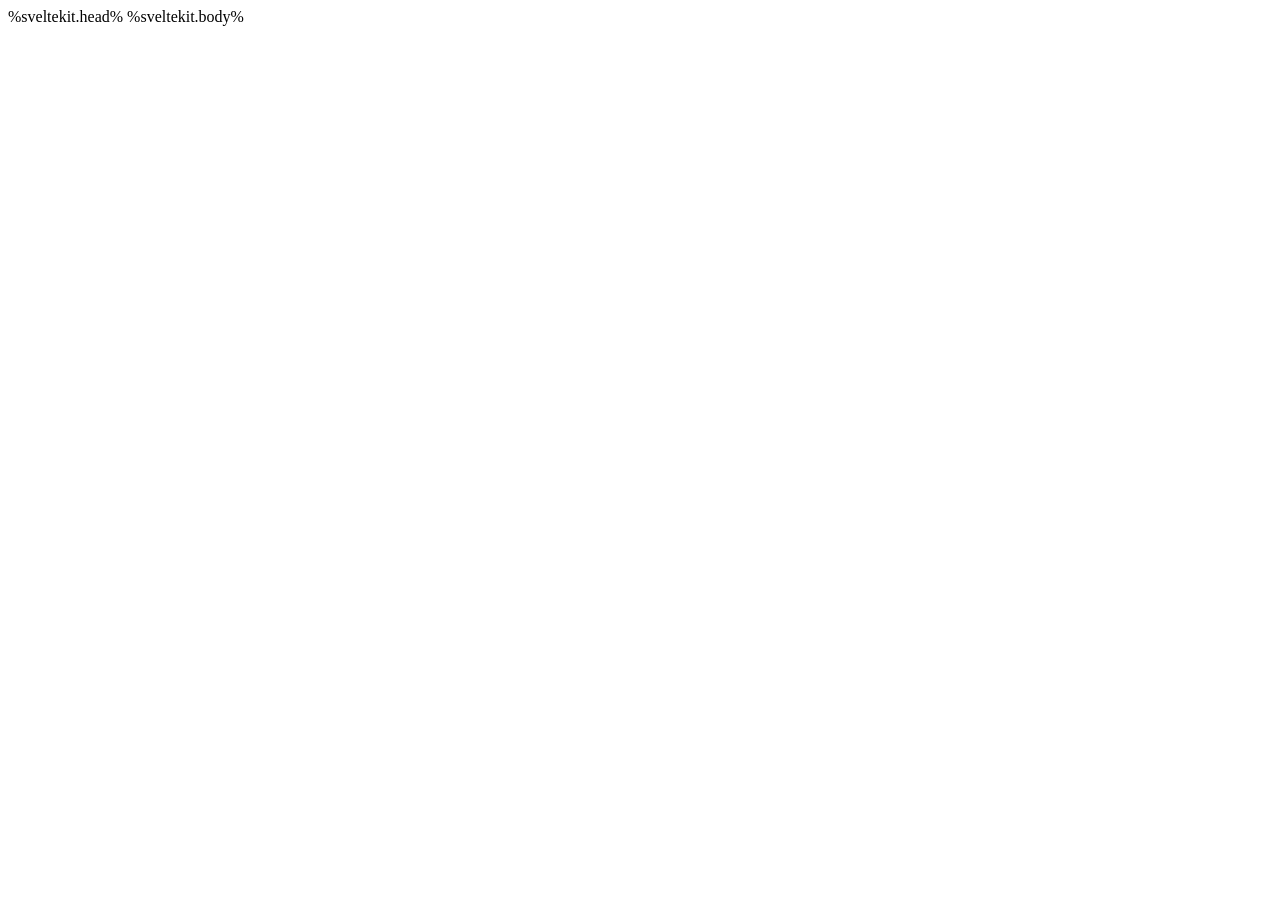
<file: src/app.html>
<!doctype html>
<html lang="en">
	<head>
		<meta charset="utf-8" />
		<link rel="icon" href="%sveltekit.assets%/favicon.png" />
		<meta name="viewport" content="width=device-width, initial-scale=1" />
		<link href="https://fonts.googleapis.com/css2?family=Plus+Jakarta+Sans:wght@300;400;500;600;700;800&display=swap" rel="stylesheet" />
		%sveltekit.head%
	</head>
	<body data-sveltekit-preload-data="hover">
		<div style="display: contents">%sveltekit.body%</div>
	</body>
</html>
</file>
